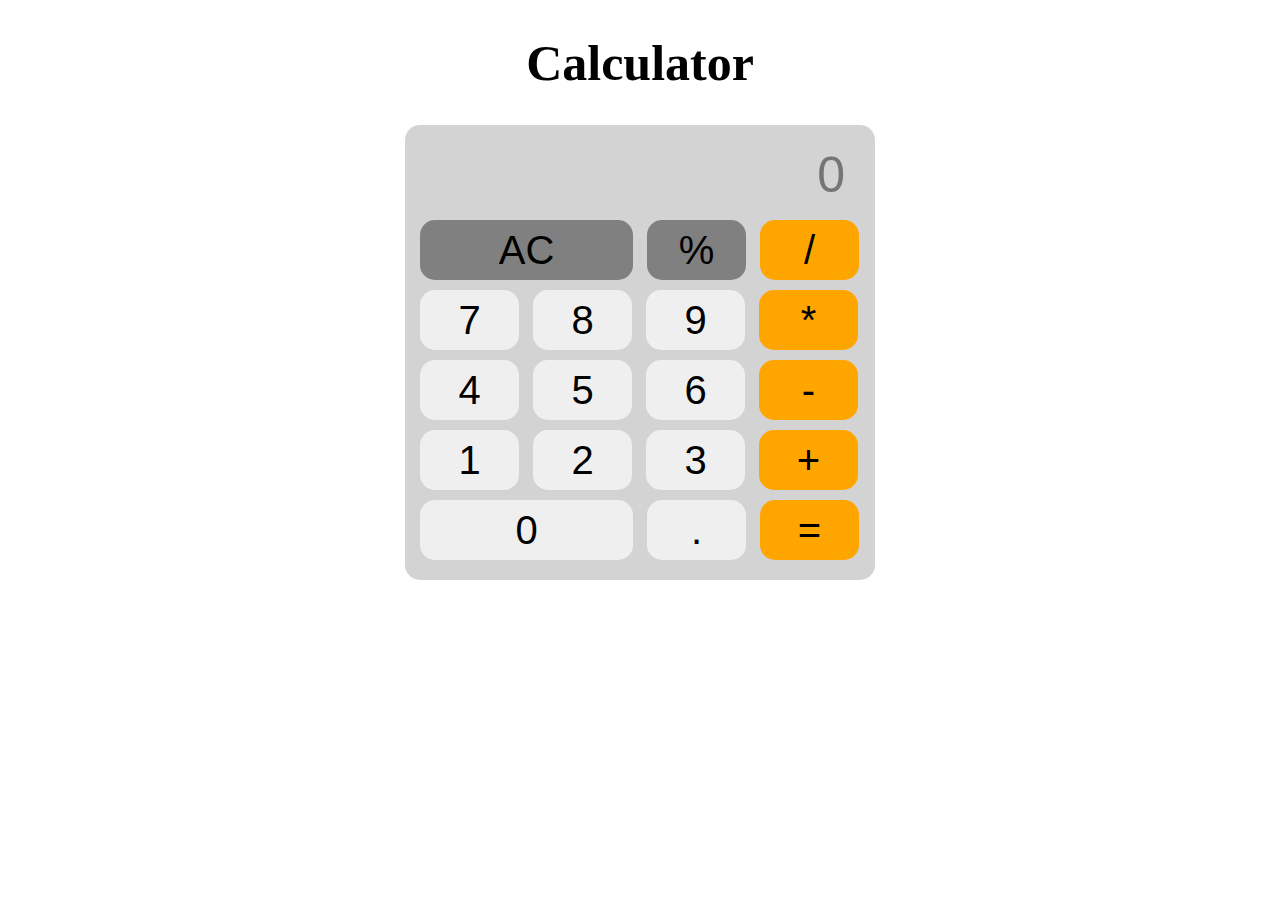
<file: Calculator/Index.html>
<!DOCTYPE html>
<html>

<head>
    <title>Calculator</title>
    <link rel="stylesheet" href="style.css">
</head>

<body>
    <h1>Calculator</h1>
    <div class="container mar">
        <input type="text" class="text" id="text" placeholder="0">
            <div class="row">
                <button class="button btnWidth grey">AC</button>
                <button class="button grey" >%</button>
                <button class="button orange">/</button>

            </div>
            <div class="row">
                <button class="button" >7</button>
                <button class="button" >8</button>
                <button class="button" >9</button>
                <button class="button orange">*</button>
            </div>
            <div class="row">
                <button class="button" >4</button>
                <button class="button" >5</button>
                <button class="button" >6</button>
                <button class="button orange">-</button>
            </div>
            <div class="row">
                <button class="button" >1</button>
                <button class="button" >2</button>
                <button class="button" >3</button>
                <button class="button orange">+</button>
            </div>
            <div class="row">
                <button class="button btnWidth">0</button>
                <button class="button" >.</button>
                <button class="button orange">=</button>
            </div>
    </div>
    <script src="script.js"></script>
</body>

</html>
</file>
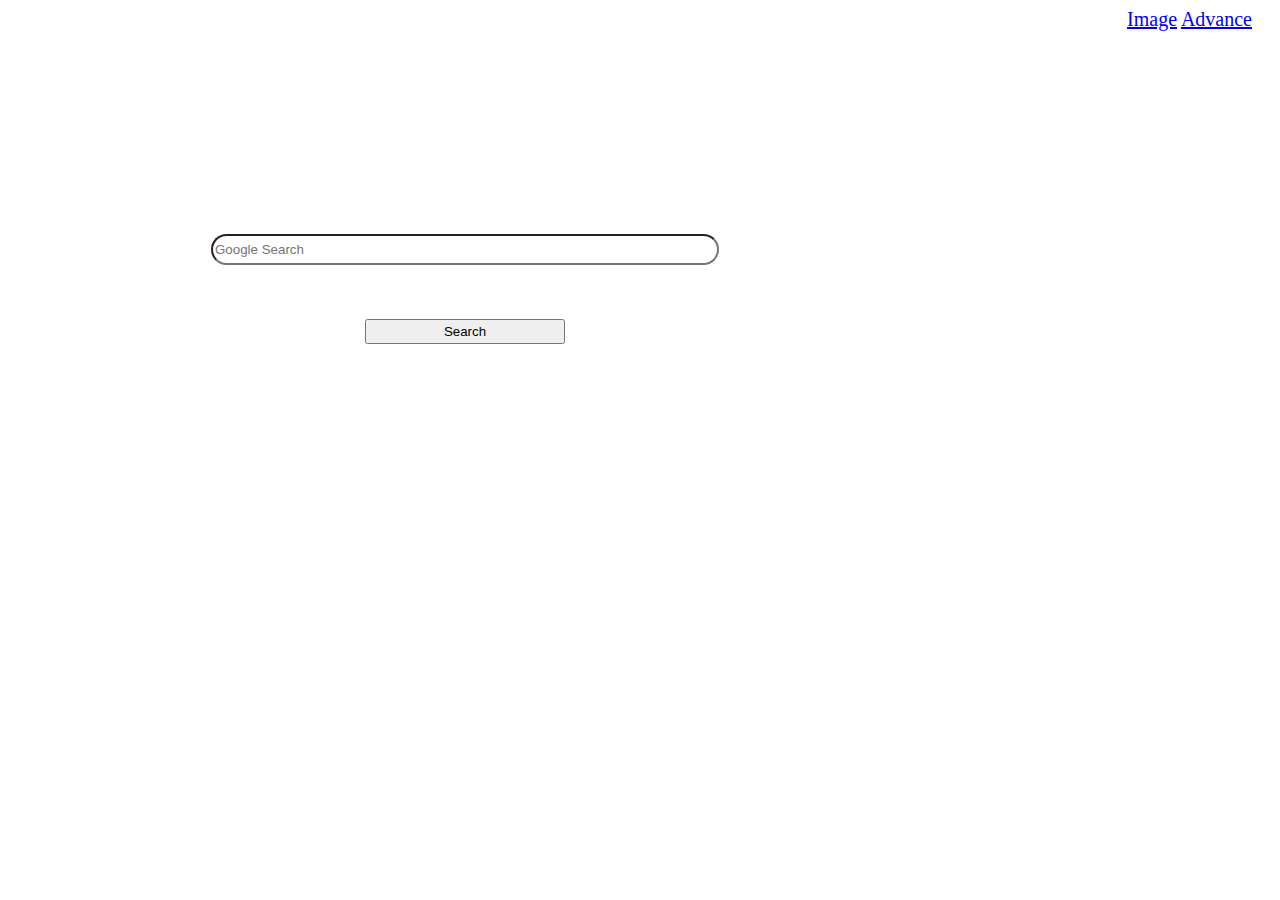
<file: Google/index.html>
<!DOCTYPE html>
<html>

<head>
    <title>Index Page!</title>
    <style>
        .link {
            text-align: right;
            font-size: 20px;
            margin-right: 20px;
        }

        .center {
            text-align: center;
            margin: 200px;
        }

        .button {
            margin-top: 50px;
            width: 200px;
            height: 25px;
        }
    </style>
</head>

<body>
    <div class="link">
        <a href="search.html">Image</a>
        <a href="advance.html">Advance</a>
    </div>

    <div class="center">
        <form action="https://www.google.com/search">
            <table>
                <tr>
                    <td><input type="text" name="q" style="width: 500px;height: 25px;border-radius: 25px;"
                            placeholder="Google Search"></input></td>
                </tr>
                <tr>

                    <td> <input type="submit" value="Search" class="button">
                    </td>
                </tr>
            </table>
        </form>
    </div>
</body>

</html>
</file>
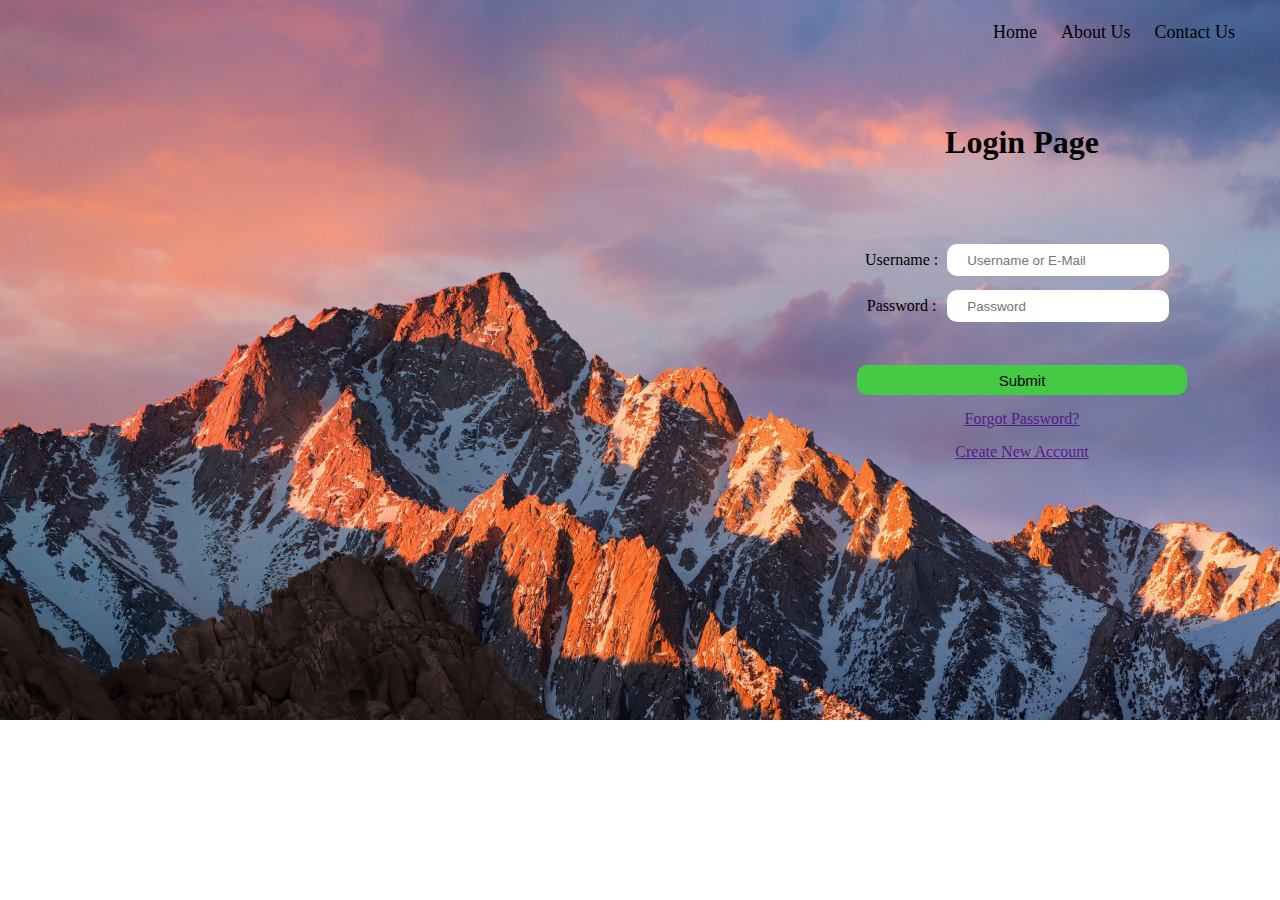
<file: Login page/index.html>
<!DOCTYPE html>
<html>

<head>
    <title>Login Page</title>

    <meta name="viewport" content="width=device-width, initial-scale=1">
    <link rel="stylesheet" href="main.css">
    <link rel="stylesheet" href="header.css">
    <script src="main.js"></script>
</head>

<body class="bg-image ">
    <form name="form1" method="post" onsubmit="return validation()">
        <div class="header">
            <div class="header-right">
                <a href="Home.html">Home</a>
                <a href="About.html">About Us</a>
                <a href="Contact.html">Contact Us</a>
            </div>

        </div>


        <div class="box">
            <h1>Login Page</h1>
            <table>
                <tr>
                    <td><label for="user">Username :</label></td>
                    <td><input type="text" name="text1" placeholder="Username or E-Mail"> </td>
                </tr>
                <tr>
                    <td><label for="pwd">Password :</label></td>
                    <td><input type="password" name="pwd1" placeholder="Password"> </td>
                </tr>

            </table>

            <input type="submit">
            <div>
                <a href="">Forgot Password?</a>
            </div>
            <div class="link">
                <a href="">Create New Account</a>
            </div>



        </div>
    </form>
</body>

</html>
</file>
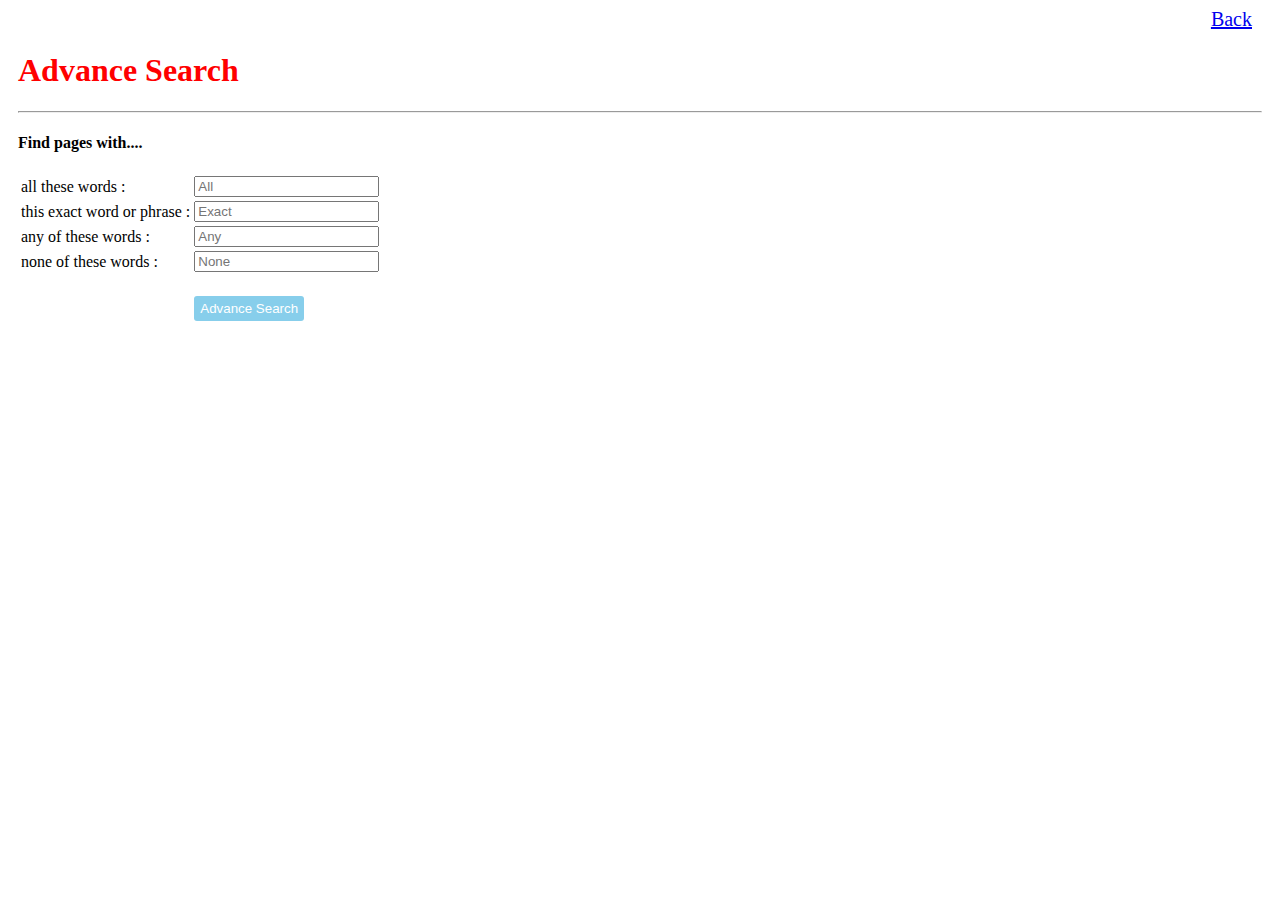
<file: Google/advance.html>
<!DOCTYPE html>
<html>

<head>
    <title>Index Page!</title>
    <style>
        .link {
            text-align: right;
            font-size: 20px;
            margin-right: 20px;
        }

        .form {
            margin: 10px;
        }


        .button {
            background-color: skyblue;
            color: white;
            height: 25px;
            margin-top: 20px;
            border: 0px;
            border-radius: 3px;
            text-align: right;
        }
    </style>
</head>

<body>
    <div class="link">
        <a href="index.html">Back</a>
    </div>
    <form action="https://www.google.com/search" class="form">

        <h1 style="color: red">Advance Search</h1>
        <hr>
        </hr>
        <h4>Find pages with....</h4>
        <table>
            <tr>
                <td>all these words : </td>
                <td><input type="text" name="as_q" placeholder="All"></td>
            </tr>
            <tr>
                <td>this exact word or phrase : </td>
                <td><input type="text" name="as_epq" placeholder="Exact"></td>
            </tr>
            <tr>
                <td>any of these words : </td>
                <td><input type="text" name="as_oq" placeholder="Any"></td>
            </tr>
            <tr>
                <td>none of these words : </td>
                <td><input type="text" name="as_eq" placeholder="None"></td>
            </tr>

            <tr>
                <td></td>
                <td> <input type="submit" value="Advance Search" class="button">
                </td>
            </tr>
        </table>



    </form>
</body>

</html>
</file>
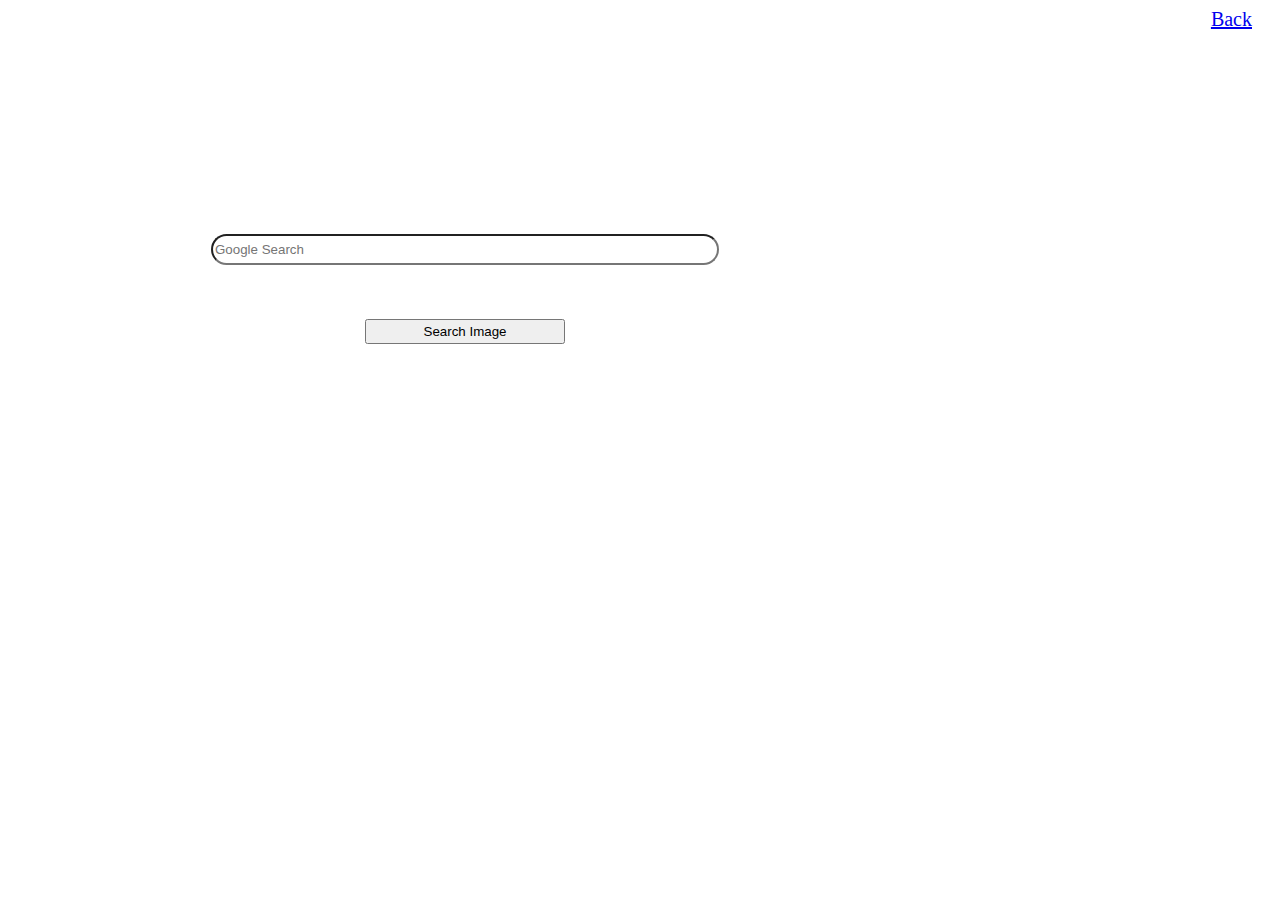
<file: Google/search.html>
<!DOCTYPE html>
<html>

<head>
    <title>Index Page!</title>
    <style>
        .link {
            text-align: right;
            font-size: 20px;
            margin-right: 20px;
        }

        .center {
            text-align: center;
            margin: 200px;
        }

        .button {
            margin-top: 50px;
            width: 200px;
            height: 25px;
        }
    </style>
</head>

<body>
    <div class="link">
        <a href="index.html">Back</a>
    </div>
    <div class="center">
        <form action="https://www.google.com/images">
            <table>
                <tr>
                    <td><input type="text" name="q" style="width: 500px;height: 25px;border-radius: 25px;"
                            placeholder="Google Search"></input></td>
                </tr>
                <tr>

                    <td> <input type="submit" value="Search Image" class="button">
                    </td>
                </tr>
            </table>
        </form>
    </div>
</body>

</html>
</file>
<file: Calculator/style.css>
h1{
    font-size: 50px;
    text-align: center;
}
.container{
    
    width: 450px;
    height: 435px;
    padding: 10px;
    align-items: center;
    background-color: lightgray;
    border-radius: 15px;
}


.text{
    width: 415px;
    height: 50px;
    font-size: 50px;
    text-align: right;
    padding: 10px;
    margin: 5px;
    border: none;
    background-color: lightgray;
    color: grey;
    border-radius: 15px;
    outline: none;
    cursor: none;
}


.button{
    width: 99px;
    height: 60px;
    font-size: 40px;
    margin: 5px;
    text-align: center;
    border: none;
    border-radius: 15px;
    cursor: pointer;
}
.btnWidth{
    width: 213px;
}

.orange{
    background-color: orange;
}

.grey{
    background-color: grey;
}

.mar{
    margin: auto;
}
</file>
<file: Login page/main.css>
body {
    size: 100%;
}




.bg-image {
    background-image: url("1.jpeg");
    position: relative;
    background-size: cover;
    background-repeat: no-repeat;
    min-height: 100%;
    
}

.box {
    float:right;
    width: 500px;
    height: 450px;
    margin: auto;
    border-radius: 10px;
    text-align: center;
    padding-top: 20px;
    /* backdrop-filter: blur(2px); */
    
}

input[name=text1],
input[name=pwd1] {
    width: 200px;
    height: 30px;
    border-radius: 10px;
    border: 0.5px;
    margin: 5px;
    padding-left: 20px;
    box-shadow: none;
}
.hover:hover{
    background: none;
}
input[type=submit]{
    width: 330px;
    height: 30px;
    border-radius: 10px;
    border: none;
    margin: auto;
    background-color: rgb(69, 202, 69);
    margin-top: 35px;
    margin-bottom: 15px;
    cursor: pointer;
    outline: none;
    font-size: 15px;
}

button {
    width: 330px;
    height: 30px;
    border-radius: 10px;
    border: none;
    margin: auto;
    background-color: rgb(69, 202, 69);
    margin-top: 35px;
    margin-bottom: 15px;
    cursor: pointer;
    outline: none;
    font-size: 15px;
}

label[name=lbl1],
label[name=lbl2] {
    font-size: 20px;
}

table {
    padding-left: 90px;
}

h1 {
    text-align: center;
    margin-bottom: 75px;
}

.link{
    margin-top: 15px;
}
</file>
<file: Login page/header.css>
.header {
    width: auto;
    height: 25px;
    margin-bottom: 50px;
}



.header a {
    float: left;
    color: black;
    text-align: center;
    padding: 12px;
    text-decoration: none;
    font-size: 18px;
    line-height: 25px;
    border-radius: 4px;
}


.header-right {
    float: right;
    margin-right: 25px;
}

.header a:hover {
    background-color: lightgrey;
    
}
</file>
